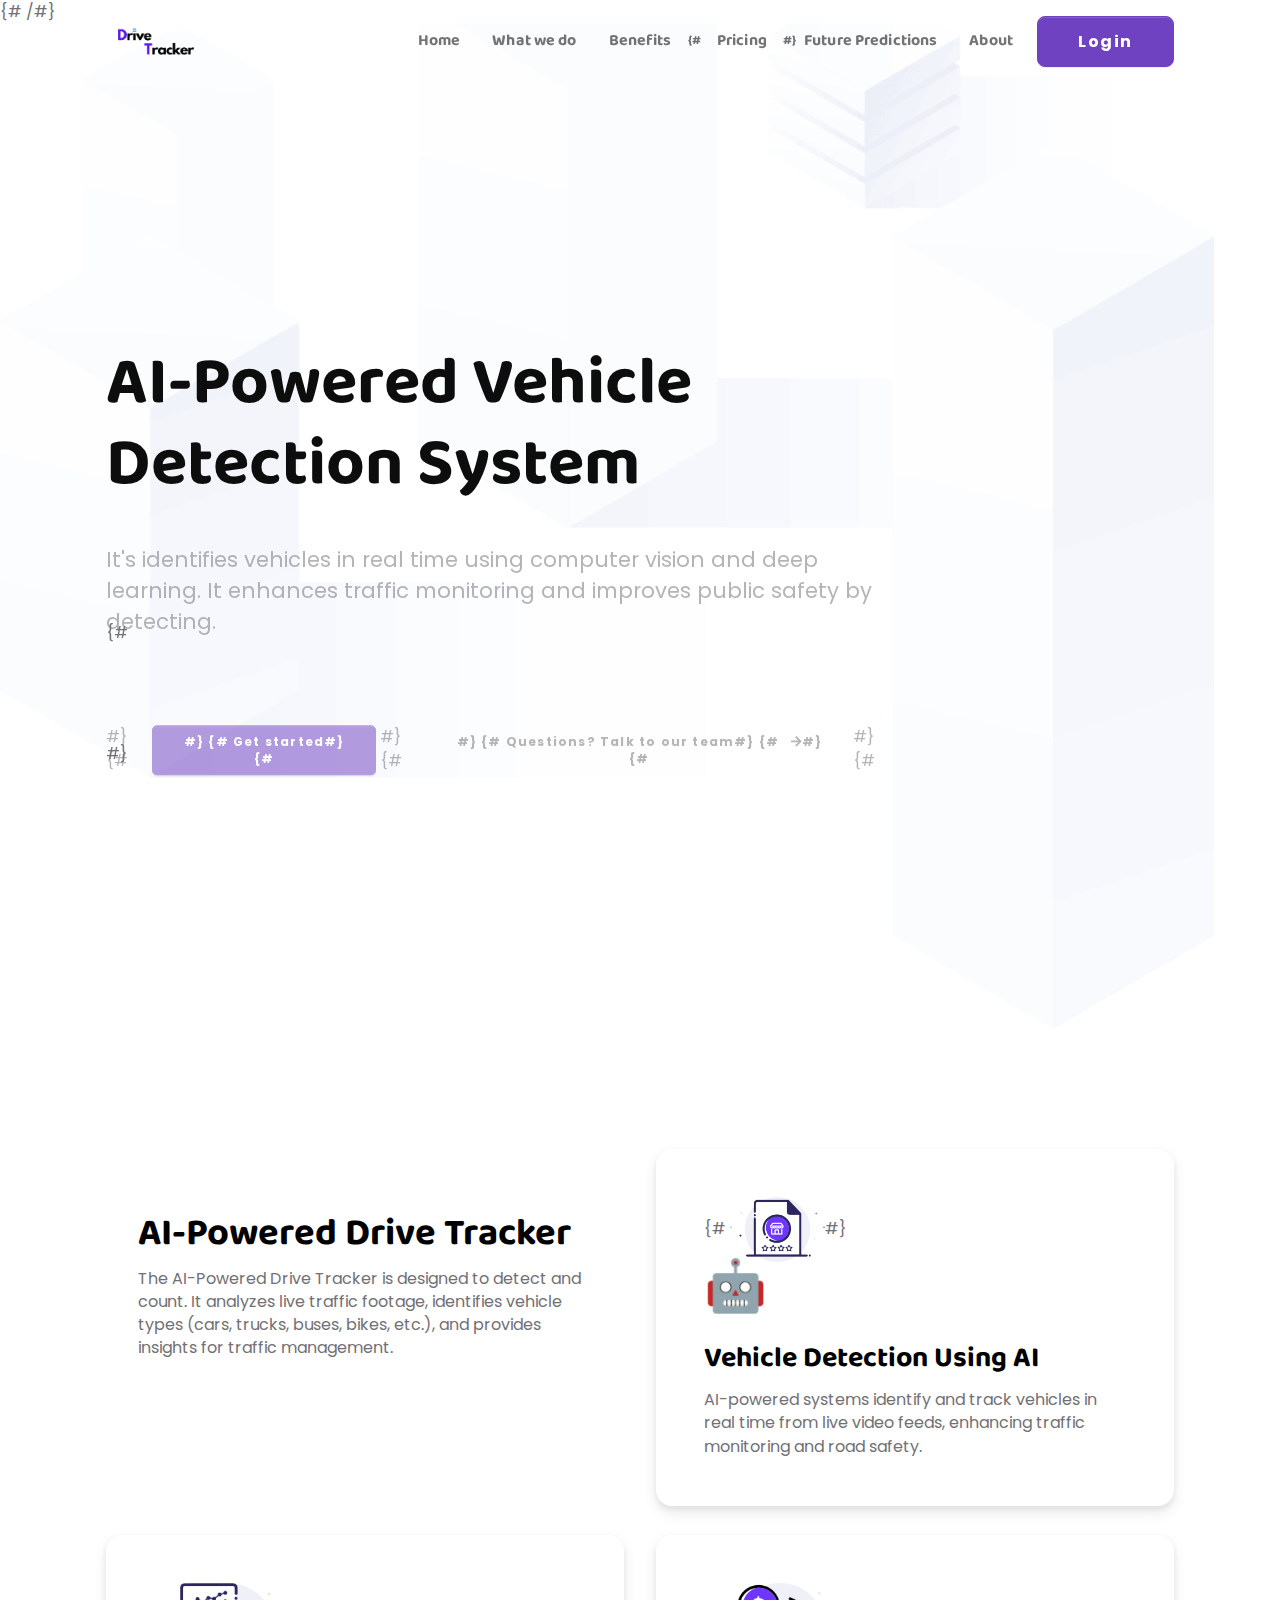
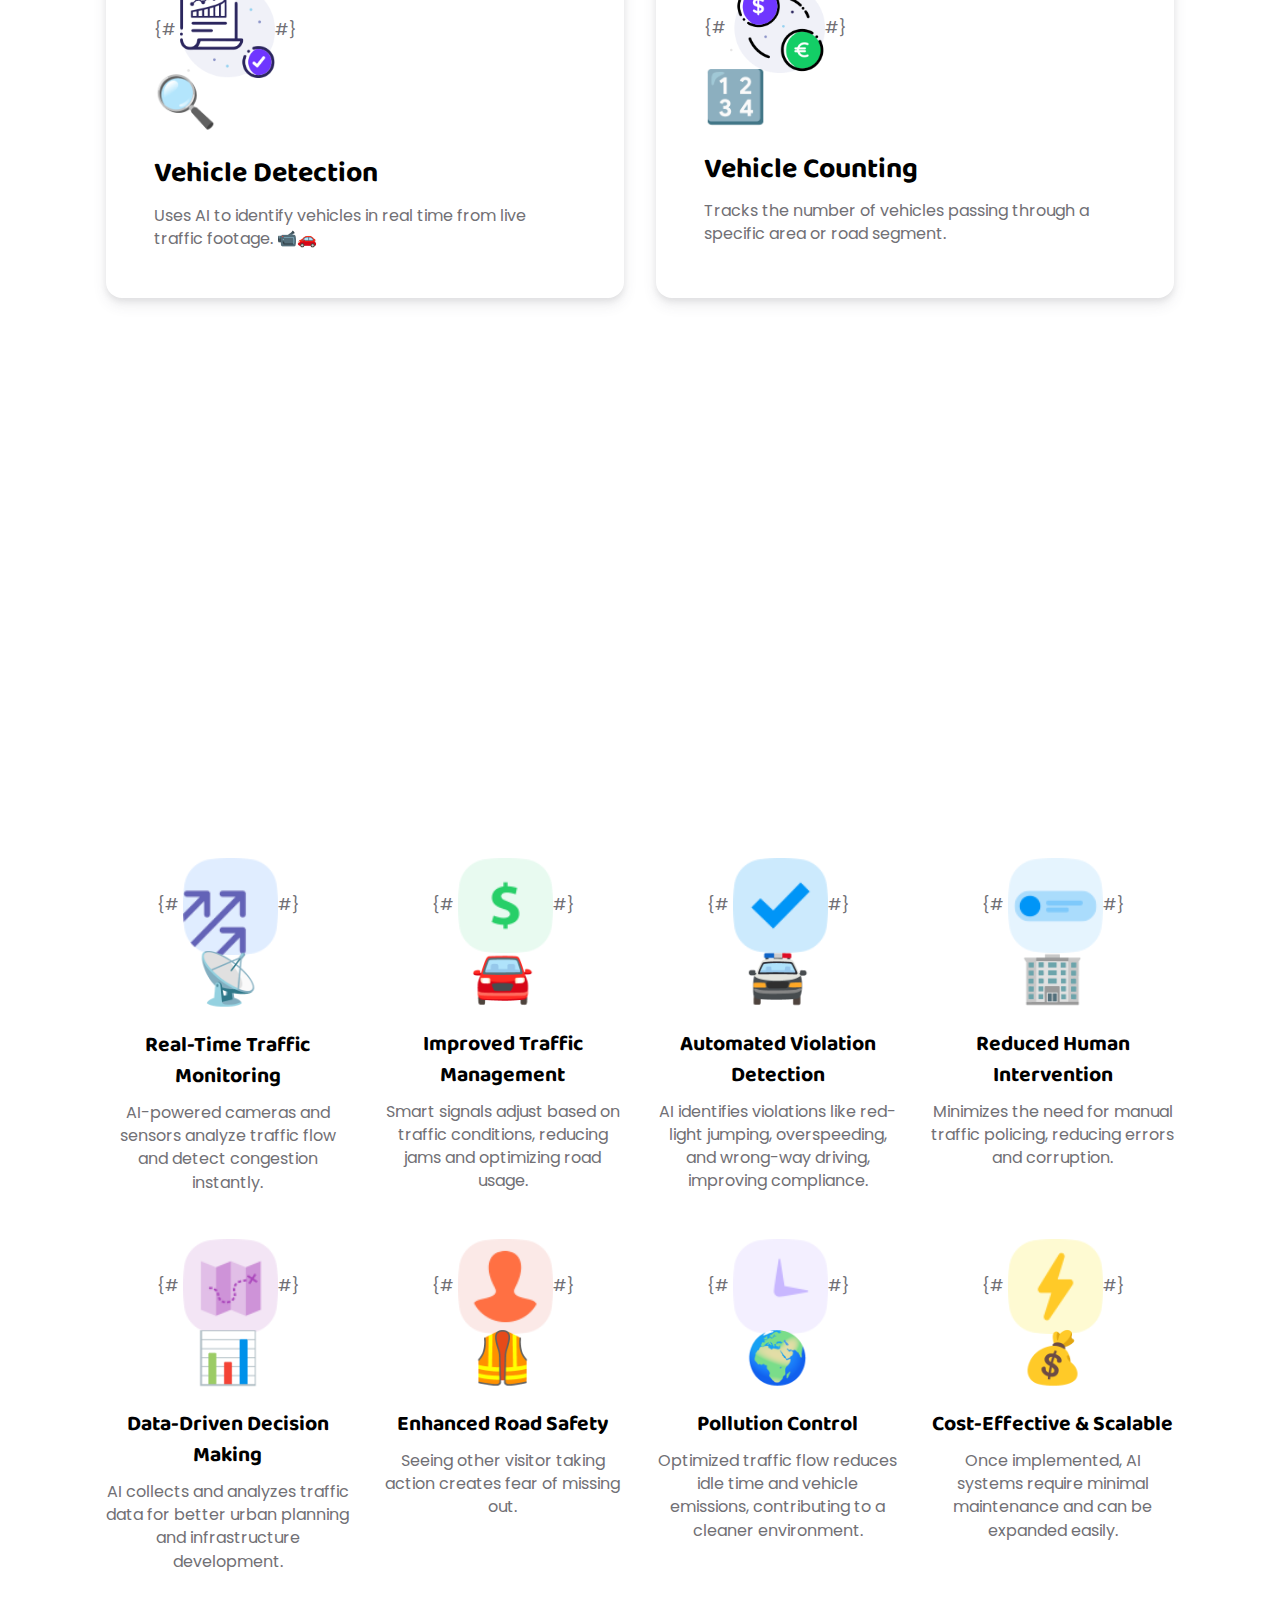
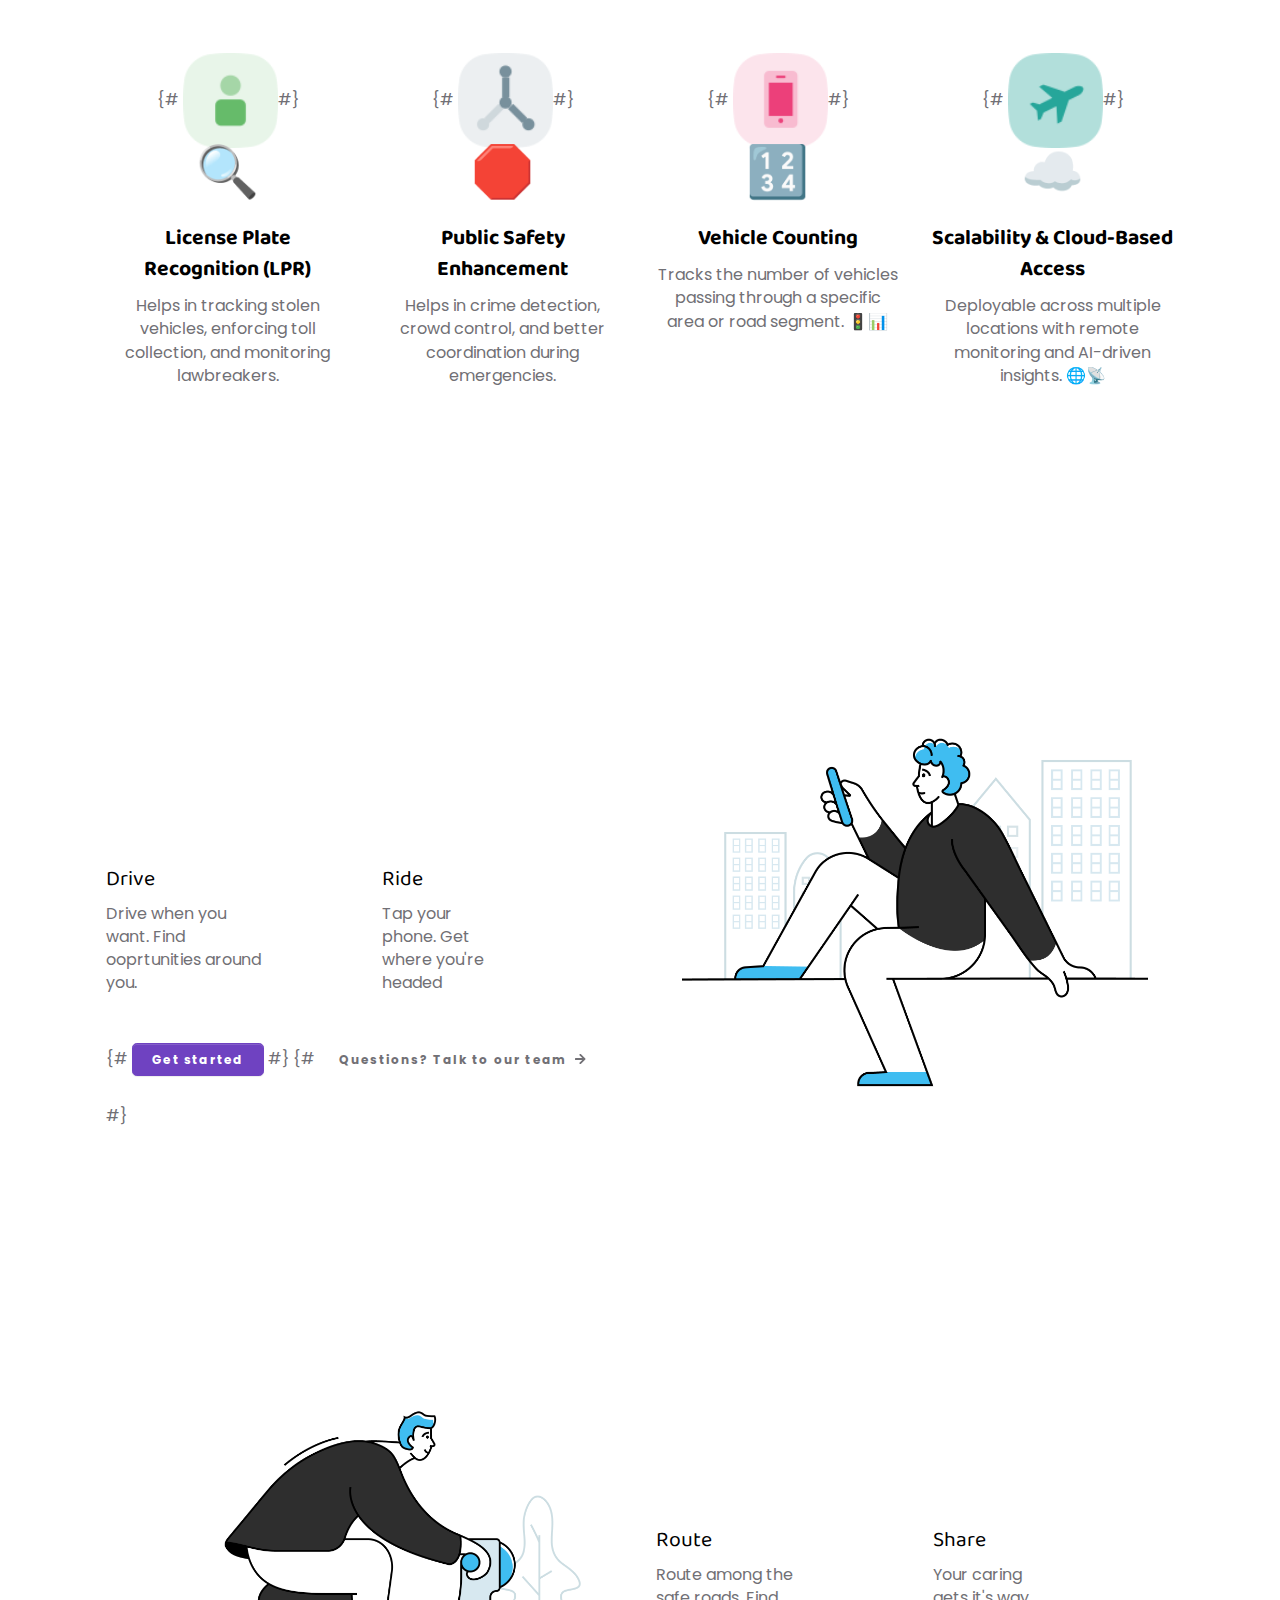
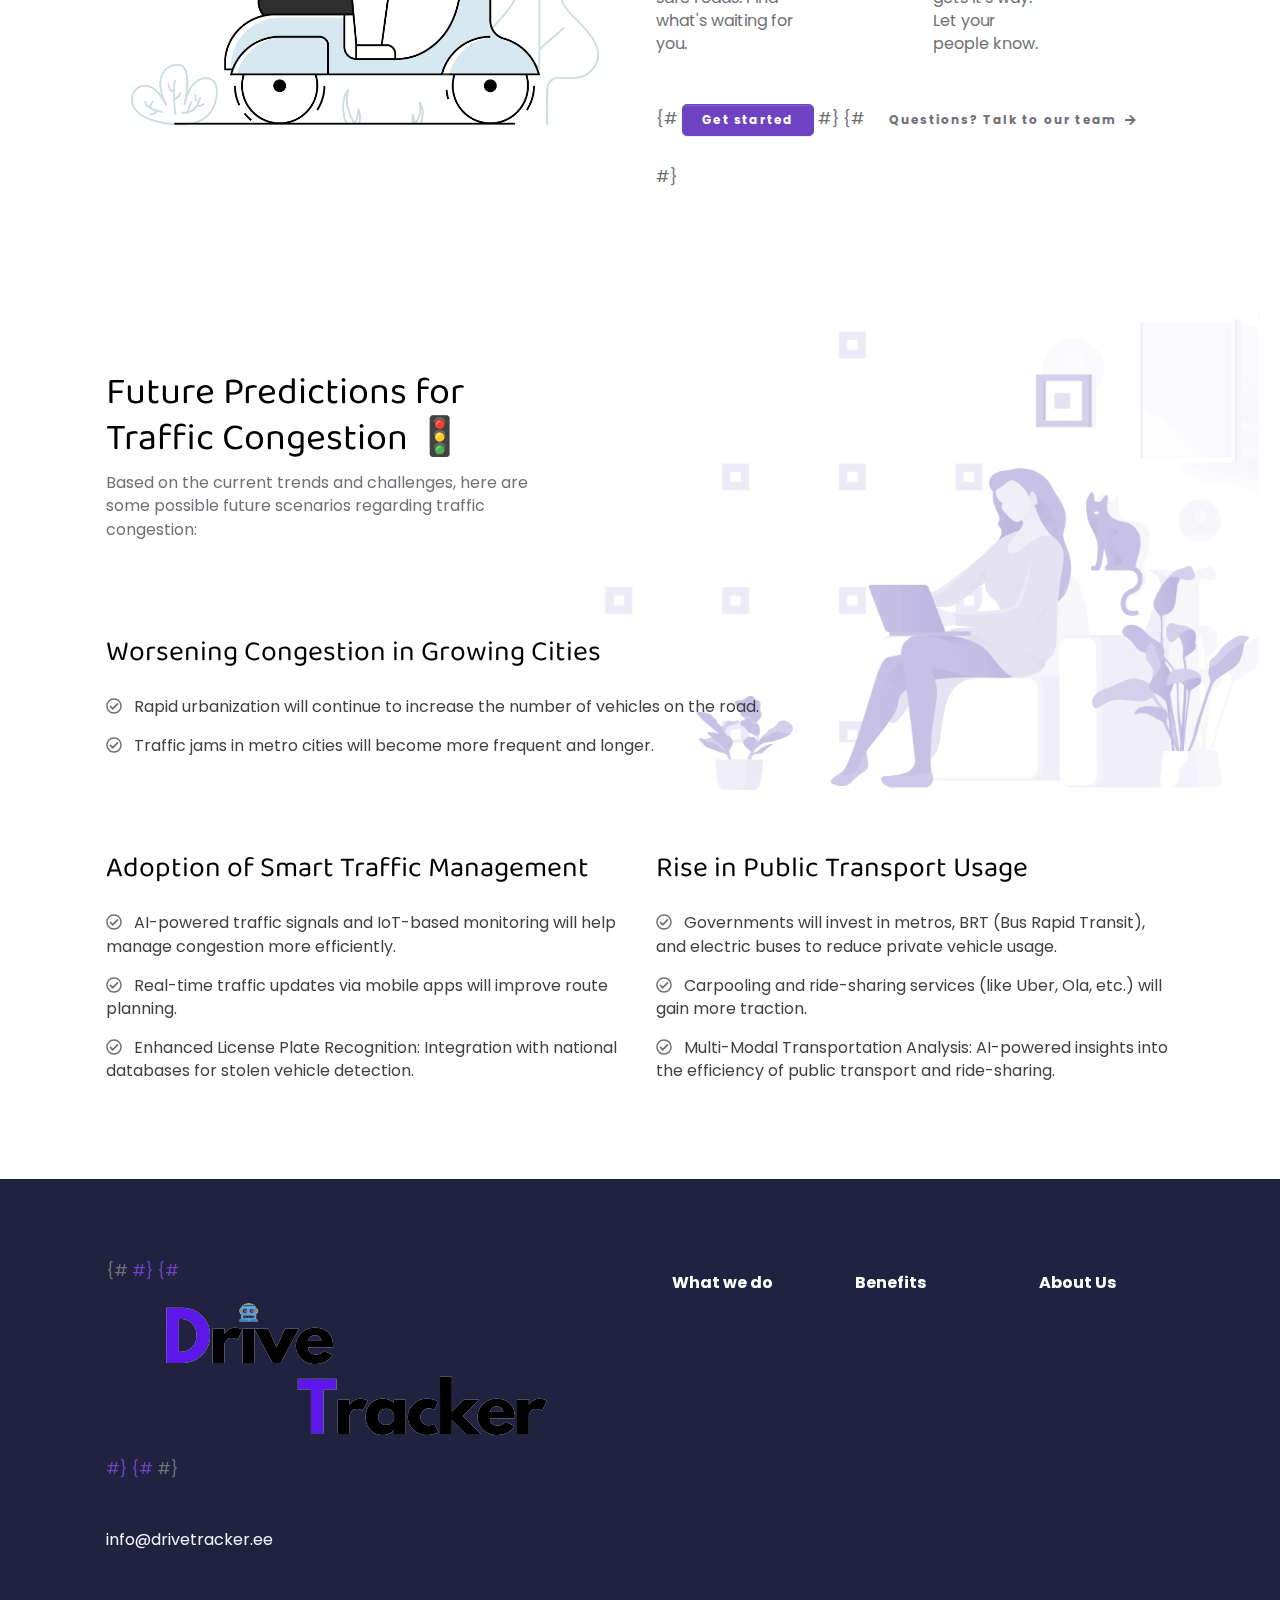
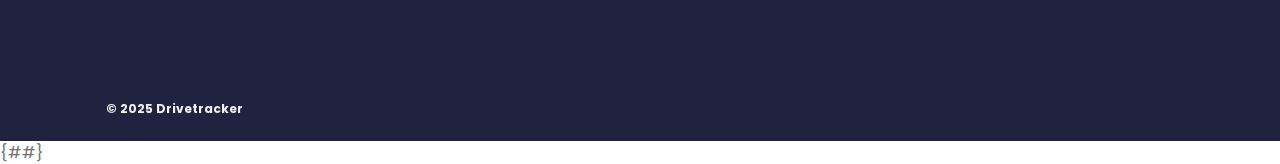
<file: base/templates/admin/indexUser.html>
<!DOCTYPE html>
<html lang="en-US" dir="ltr">

<head>
    <meta charset="utf-8">
    <meta http-equiv="X-UA-Compatible" content="IE=edge">
    <meta name="viewport" content="width=device-width, initial-scale=1">

    <!-- ===============================================-->
    <!--    Document Title-->
    <!-- ===============================================-->
    <title>DriveTracker</title>

    <!-- ===============================================-->
    <!--    Favicons-->
    <!-- ===============================================-->
    <link rel="apple-touch-icon" sizes="180x180" href="../../static/user/userResources/image/favicon.ico">
    <link rel="icon" type="image/png" sizes="32x32" href="../../static/user/userResources/image/favicon.ico">
    <link rel="icon" type="image/png" sizes="16x16" href="../../static/user/userResources/image/favicon.ico">
    <link rel="shortcut icon" type="image/x-icon" href="../../static/user/userResources/image/favicon.ico">
    {#    <link rel="manifest" href="../../static/user/userResources/image/manifest.json">/#}
    <meta name="msapplication-TileImage" content="../../static/user/userResources/image/mstile-150x150.png">
    <meta name="theme-color" content="#ffffff">

    <!-- ===============================================-->
    <!--    Stylesheets-->
    <!-- ===============================================-->
    <link rel="preconnect" href="https://fonts.googleapis.com">
    <link rel="preconnect" href="https://fonts.gstatic.com" crossorigin>
    <link href="https://fonts.googleapis.com/css2?family=Baloo+Bhaijaan+2:wght@400;500;600;700&amp;family=Poppins:ital,wght@0,400;0,500;0,600;0,700;1,300&amp;display=swap" rel="stylesheet">
    <link href="../../static/user/userResources/css/theme.min.css" rel="stylesheet"/>
    <link href="../../static/user/userResources/css/user.min.css" rel="stylesheet"/>
</head>

<body>
<!-- ===============================================-->
<!--    Main Content-->
<!-- ===============================================-->
<main class="main" id="top">
    <nav class="navbar navbar-expand-lg navbar-light fixed-top py-3" data-navbar-on-scroll="light">
        <div class="container">
            <a class="navbar-brand" href="/">
                <img src="../../static/user/userResources/image/DTbg.png" height="35" alt="logo"/>
            </a>
            <button class="navbar-toggler" type="button" data-bs-toggle="collapse" data-bs-target="#navbarSupportedContent" aria-controls="navbarSupportedContent" aria-expanded="false"
                    aria-label="Toggle navigation">
                <span class="navbar-toggler-icon"></span>
            </button>

            <div class="collapse navbar-collapse border-top border-lg-0 mt-4 mt-lg-0" id="navbarSupportedContent">
                <ul class="navbar-nav ms-auto pt-2 pt-lg-0 font-base align-items-center">
                    <li class="nav-item">
                        <a class="nav-link px-3" href="#home">Home</a>
                    </li>
                    <li class="nav-item">
                        <a class="nav-link px-3" href="#whatwedo">What we do</a>
                    </li>
                    <li class="nav-item">
                        <a class="nav-link px-3" href="#benefits">Benefits</a>
                    </li>
                    {#                    <li class="nav-item"><a class="nav-link px-3" href="#pricing">Pricing</a></li>#}
                    <li class="nav-item">
                        <a class="nav-link pl-3 me-3" href="#futureprediction">Future Predictions</a>
                    </li>
                    <li class="nav-item">
                        <a class="nav-link pl-3 me-3" href="#about">About</a>
                    </li>
                </ul>
                <a href="/login">
                    <button class="btn btn-primary">
                        Login
                    </button>
                </a>
            </div>
        </div>
    </nav>
    <section class="py-7 py-lg-10" id="home">
        <div class="bg-holder bg-size" style="background-image:url(../../static/user/userResources/image/illustration2.png);background-position:left top;background-size:contain;"></div>
        <!--/.bg-holder-->
        <div class="bg-holder d-none d-xxl-block hero-bg"
             style="background-image:url(../../static/user/userResources/image/illustration1.png);background-position:right top;background-size:contain;"></div>
        <!--/.bg-holder-->
        <div class="container">
            <div class="row align-items-center h-100 justify-content-center justify-content-lg-start">
                <div class="col-md-9 col-xxl-5 text-md-start text-center py-6 pt-8">
                    <h1 class="fs-4 fs-md-5 fs-xxl-4" data-zanim-xs='{"delay":0.3}' data-zanim-trigger="scroll">
                        AI-Powered Vehicle Detection System
                    </h1>
                    <p class="fs-1" data-zanim-xs='{"delay":0.5}' data-zanim-trigger="scroll">
                        It's identifies vehicles in real time using computer vision and deep learning. It enhances traffic monitoring and improves public safety by detecting.
                    </p>

                    {#                    <div class="d-flex flex-column flex-sm-row justify-content-center justify-content-md-start mt-5" data-zanim-xs='{"delay":0.5}' data-zanim-trigger="scroll">#}
                    {#                        <a class="btn btn-sm btn-primary me-1" href="#!" role="button">#}
                    {#                            Get started#}
                    {#                        </a>#}
                    {#                        <a class="btn btn-sm btn-default" href="#" role="button">#}
                    {#                            Questions? Talk to our team#}
                    {#                            <i class="fas fa-arrow-right ms-2"></i>#}
                    {#                        </a>#}
                    {#                    </div>#}
                </div>
            </div>
        </div>
    </section>

    <!-- ============================================-->
    <!-- <section> begin ============================-->
    <section id="whatwedo">
        <div class="container">
            <div class="row mb-4">
                <div class="col-md-6 h-100 text-center text-md-start p-0 p-md-5 pb-3">
                    <h2 class="mt-3">AI-Powered Drive Tracker</h2>
                    <p class="mb-0">
                        The AI-Powered Drive Tracker is designed to detect and count. It analyzes live traffic footage, identifies vehicle types (cars, trucks, buses, bikes, etc.), and provides
                        insights for traffic management.
                    </p>
                </div>
                <div class="col-md-6">
                    <div class="w-100 h-100 p-5 services-card-shadow rounded-4">
                        {#                        <img src="../../static/user/userResources/image/1.png" alt="Dashboard" style="width:95px;">#}
                        <h1> 🤖 </h1>
                        <h3 class="mt-3 lh-base">Vehicle Detection Using AI</h3>
                        <p class="mb-0">
                            AI-powered systems identify and track vehicles in real time from live video feeds, enhancing traffic monitoring and road safety.
                        </p>
                    </div>
                </div>
            </div>
            <div class="row mb-4">
                <div class="col-md-6">
                    <div class="w-100 h-100 p-5 services-card-shadow rounded-4">
                        {#                        <img src="../../static/user/userResources/image/2.png" alt="Comment" style="width:95px;"/>#}
                        <h1> 🔍 </h1>
                        <h3 class="mt-3 lh-base">Vehicle Detection</h3>
                        <p class="mb-0">Uses AI to identify vehicles in real time from live traffic footage. 📹🚗</p>
                    </div>
                </div>
                <div class="col-md-6">
                    <div class="w-100 h-100 p-5 services-card-shadow rounded-4">
                        {#                        <img src="../../static/user/userResources/image/3.png" alt="Tailored" style="width:95px;"/>#}
                        <h1> 🔢 </h1>
                        <h3 class="mt-3 lh-base">Vehicle Counting</h3>
                        <p class="mb-0">Tracks the number of vehicles passing through a specific area or road segment.</p>
                    </div>
                </div>
            </div>
        </div><!-- end of .container-->
    </section><!-- <section> close ============================-->
    <!-- ============================================-->


    <!-- ============================================-->
    <!-- <section> begin ============================-->
    <section id="benefits">
        <div class="container">
            <h1 class="text-center display-5 fw-semi-bold" data-zanim-xs='{"delay":0.3}' data-zanim-trigger="scroll">
                Benefits of an AI-Powered Traffic and Public Safety Management System 🚦
            </h1>
            <p class="text-center fs-0 fs-md-1" data-zanim-xs='{"delay":0.5}' data-zanim-trigger="scroll">
                The AI-Powered Traffic and Public Safety Management System utilizes artificial intelligence
                <br class="d-none d-lg-block"/>
                to monitor, analyze, and optimize traffic flow in real time. It enhances road safety by
                <br class="d-none d-lg-block"/>
                integrating video surveillance, object detection, license plate recognition, and
                <br class="d-none d-lg-block"/>
                automated violation detection. 🤖
                <br class="d-none d-lg-block"/>
            </p>
            <div class="row mb-4 mt-6">
                <div class="col-md-6 col-lg-3 text-center">
                    {#                    <img src="../../static/user/userResources/image/4.png" alt="Dashboard" style="width:95px;"/>#}
                    <h1> 📡 </h1>
                    <h4 class="mt-3 lh-base">Real-Time Traffic Monitoring</h4>
                    <p class="fs-0">AI-powered cameras and sensors analyze traffic flow and detect congestion instantly.</p>
                </div>
                <div class="col-md-6 col-lg-3 text-center">
                    {#                    <img src="../../static/user/userResources/image/5.png" alt="Comment" style="width:95px;"/>#}
                    <h1> 🚘 </h1>
                    <h4 class="mt-3 lh-base">Improved Traffic Management</h4>
                    <p class="fs-0">Smart signals adjust based on traffic conditions, reducing jams and optimizing road usage.</p>
                </div>
                <div class="col-md-6 col-lg-3 text-center">
                    {#                    <img src="../../static/user/userResources/image/6.png" alt="Tailored" style="width:95px;"/>#}
                    <h1> 🚔 </h1>
                    <h4 class="mt-3 lh-base">Automated Violation Detection</h4>
                    <p class="fs-0">AI identifies violations like red-light jumping, overspeeding, and wrong-way driving, improving compliance.</p>
                </div>
                <div class="col-md-6 col-lg-3 text-center">
                    {#                    <img src="../../static/user/userResources/image/8.png" alt="Dashboard" style="width:95px;"/>#}
                    <h1> 🏢 </h1>
                    <h4 class="mt-3 lh-base">Reduced Human Intervention</h4>
                    <p class="fs-0">Minimizes the need for manual traffic policing, reducing errors and corruption.</p>
                </div>
            </div>

            <div class="row mb-6">
                <div class="col-md-6 col-lg-3 text-center">
                    {#                    <img src="../../static/user/userResources/image/9.png" alt="Dashboard" style="width:95px;"/>#}
                    <h1> 📊 </h1>
                    <h4 class="mt-3 lh-base">Data-Driven Decision Making </h4>
                    <p class="fs-0">AI collects and analyzes traffic data for better urban planning and infrastructure development.</p>
                </div>
                <div class="col-md-6 col-lg-3 text-center">
                    {#                    <img src="../../static/user/userResources/image/7.png" alt="Dashboard" style="width:95px;"/>#}
                    <h1> 🦺 </h1>
                    <h4 class="mt-3 lh-base">Enhanced Road Safety</h4>
                    <p class="fs-0">Seeing other visitor taking action creates fear of missing out.</p>
                </div>
                <div class="col-md-6 col-lg-3 text-center">
                    {#                    <img src="../../static/user/userResources/image/10.png" alt="Dashboard" style="width:95px;"/>#}
                    <h1> 🌍 </h1>
                    <h4 class="mt-3 lh-base">Pollution Control </h4>
                    <p class="fs-0">Optimized traffic flow reduces idle time and vehicle emissions, contributing to a cleaner environment.</p>
                </div>
                <div class="col-md-6 col-lg-3 text-center">
                    {#                                        <img src="../../static/user/userResources/image/11.png" alt="Dashboard" style="width:95px;"/>#}
                    <h1> 💰 </h1>
                    <h4 class="mt-3 lh-base">Cost-Effective & Scalable </h4>
                    <p class="fs-0">Once implemented, AI systems require minimal maintenance and can be expanded easily.</p>
                </div>
            </div>

            <div class="row mb-6">
                <div class="col-md-6 col-lg-3 text-center">
                    {#                                <img src="../../static/user/userResources/image/12.png" alt="Dashboard" style="width:95px;"/>#}
                    <h1> 🔍 </h1>
                    <h4 class="mt-3 lh-base">License Plate Recognition (LPR)</h4>
                    <p class="fs-0">Helps in tracking stolen vehicles, enforcing toll collection, and monitoring lawbreakers.</p>
                </div>
                <div class="col-md-6 col-lg-3 text-center">
                    {#                                <img src="../../static/user/userResources/image/13.png" alt="Dashboard" style="width:95px;"/>#}
                    <h1> 🛑 </h1>
                    <h4 class="mt-3 lh-base">Public Safety Enhancement </h4>
                    <p class="fs-0">Helps in crime detection, crowd control, and better coordination during emergencies.</p>
                </div>
                <div class="col-md-6 col-lg-3 text-center">
                    {#                                <img src="../../static/user/userResources/image/14.png" alt="Dashboard" style="width:95px;"/>#}
                    <h1> 🔢 </h1>
                    <h4 class="mt-3 lh-base">Vehicle Counting</h4>
                    <p class="fs-0">Tracks the number of vehicles passing through a specific area or road segment. 🚦📊</p>
                </div>
                <div class="col-md-6 col-lg-3 text-center">
                    {#                                <img src="../../static/user/userResources/image/15.png" alt="Dashboard" style="width:95px;"/>#}
                    <h1> ☁️ </h1>
                    <h4 class="mt-3 lh-base">Scalability & Cloud-Based Access</h4>
                    <p class="fs-0">Deployable across multiple locations with remote monitoring and AI-driven insights. 🌐📡</p>
                </div>
            </div>

        </div><!-- end of .container-->
    </section><!-- <section> close ============================-->
    <!-- ============================================-->


    <!-- ============================================-->
    <!-- <section> begin ============================-->
    <section id="pricing">
        <div class="container">
            <div class="row flex-center">
                <div class="col-md-6 text-center text-md-start">
                    <h4 class="fw-normal fs-3" data-zanim-xs='{"delay":0.3}' data-zanim-trigger="scroll">Your safety is always <br/>a top priority</h4>
                    <p class="fs-0 pe-xl-8" data-zanim-xs='{"delay":0.5}' data-zanim-trigger="scroll">We are committed to help drivers and riders get where they want to go with confidence</p>
                    <div class="d-flex justify-content-space-between align-item-center my-3 mt-2">
                        <div>
                            <h4 class="fw-normal fs-1">Drive</h4>
                            <p class="my-1 fs-0 pe-xl-8">Drive when you want. Find ooprtunities around you.</p>
                        </div>
                        <div>
                            <h4 class="fw-normal fs-1">Ride</h4>
                            <p class="my-1 fs-0 pe-xl-8">Tap your phone. Get where you're headed</p>
                        </div>
                    </div>
                    {#                    <button class="btn btn-sm btn-primary my-4 me-1" href="#!" role="button">Get started</button>#}
                    {#                    <a class="btn btn-sm my-2 btn-default" href="#" role="button">Questions? Talk to our team<i class="fas fa-arrow-right ms-2"></i></a>#}
                </div>
                <div class="col-md-6 mb-4"><img class="w-100" src="../../static/user/userResources/image/illustration4.png" alt="..."/></div>
            </div>
        </div><!-- end of .container-->
    </section><!-- <section> close ============================-->
    <!-- ============================================-->


    <!-- ============================================-->
    <!-- <section> begin ============================-->
    <section>
        <div class="container">
            <div class="row align-items-center">
                <div class="col-md-6 mb-4"><img class="w-100" src="../../static/user/userResources/image/illustration5.png" alt="..."/></div>
                <div class="col-md-6 text-center text-md-start">
                    <h4 class="fs-3 fw-normal" data-zanim-xs='{"delay":0.3}' data-zanim-trigger="scroll">Move the way you want, <br/>Roads are open</h4>
                    <p class="fs-0 pe-xl-7" data-zanim-xs='{"delay":0.5}' data-zanim-trigger="scroll">Opportunity is everything. Get out there and find it with Uber.</p>
                    <div class="d-flex justify-content-center align-item-center my-3 mt-2">
                        <div>
                            <h4 class="fw-normal fs-1">Route</h4>
                            <p class="my-1 fs-0 pe-xl-8">Route among the safe roads. Find what's waiting for you.</p>
                        </div>
                        <div>
                            <h4 class="fw-normal fs-1">Share</h4>
                            <p class="my-1 fs-0 pe-xl-8">Your caring gets it's way. Let your people know.</p>
                        </div>
                    </div>
                    {#                    <button class="btn btn-sm btn-primary btn-bg-purple my-4 me-1" href="#!" role="button">Get started</button>#}
                    {#                    <a class="btn btn-sm my-2 btn-default" href="#" role="button">Questions? Talk to our team<i class="fas fa-arrow-right ms-2"></i></a>#}
                </div>
            </div>
        </div><!-- end of .container-->
    </section><!-- <section> close ============================-->
    <!-- ============================================-->

    <section class="p-0" id="futureprediction">
        <div class="bg-holder d-none d-lg-block" style="background-image:url(../../static/user/userResources/image/illustration6.png);background-position:right top;background-size:contain;"></div>
        <!--/.bg-holder-->
        <div class="container">
            <div class="row align-items-center">
                <div class="col-12 col-lg-7 col-xl-5 text-lg-start text-center">
                    <h1 class="fs-3 fw-normal mt-6">
                        Future Predictions for Traffic Congestion 🚦
                    </h1>
                    <p class="fs-0">
                        Based on the current trends and challenges, here are some possible future scenarios regarding traffic congestion:
                    </p>
                </div>
            </div>
            <div class="row align-items-center mt-7">
                <h4 class="fs-2 fw-normal">Worsening Congestion in Growing Cities</h4>
                <ul class="list-unstyled py-3">
                    <li class="mb-3 text-900"><span class="far fa-check-circle text-700 me-2"></span>
                        Rapid urbanization will continue to increase the number of vehicles on the road.
                    </li>
                    <li class="mb-3 text-900"><span class="far fa-check-circle text-700 me-2"></span>
                        Traffic jams in metro cities will become more frequent and longer.
                    </li>
                </ul>
            </div>
        </div>
    </section>

    <section class="py-5">
        <div class="container" id="auto">
            <div class="row align-items-center">
                <div class="col-md-6 text-md-start">
                    <h4 class="fs-2 fw-normal">
                        Adoption of Smart Traffic Management
                    </h4>
                    <ul class="list-unstyled py-3">
                        <li class="mb-3 text-900"><span class="far fa-check-circle text-700 me-2"></span>
                            AI-powered traffic signals and IoT-based monitoring will help manage congestion more efficiently.
                        </li>
                        <li class="mb-3 text-900"><span class="far fa-check-circle text-700 me-2"></span>
                            Real-time traffic updates via mobile apps will improve route planning.
                        </li>
                        <li class="mb-3 text-900"><span class="far fa-check-circle text-700 me-2"></span>
                            Enhanced License Plate Recognition: Integration with national databases for stolen vehicle detection.
                        </li>
                    </ul>
                </div>
                <div class="col-md-6 mt-4 mt-md-0 text-start">
                    <h4 class="fs-2 fw-normal">
                        Rise in Public Transport Usage
                    </h4>
                    <ul class="list-unstyled py-3">
                        <li class="mb-3 text-900">
                            <span class="far fa-check-circle text-700 me-2"></span>
                            Governments will invest in metros, BRT (Bus Rapid Transit), and electric buses to reduce private vehicle usage.
                        </li>
                        <li class="mb-3 text-900">
                            <span class="far fa-check-circle text-700 me-2"></span>
                            Carpooling and ride-sharing services (like Uber, Ola, etc.) will gain more traction.
                        </li>
                        <li class="mb-3 text-900">
                            <span class="far fa-check-circle text-700 me-2"></span>
                            Multi-Modal Transportation Analysis: AI-powered insights into the efficiency of public transport and ride-sharing.
                        </li>
                    </ul>
                </div>
            </div>
        </div>
    </section>

    <!-- ============================================-->

    <!-- ============================================-->

    <section class="py-0 bg-1000" id="about">
        <div class="container">
            <div class="row py-7">
                <div class="col-12 col-sm-12 col-lg-6 mb-4 order-0 order-sm-0">
{#                    <a class="text-decoration-none" href="#">#}
{#                        <img src="../../static/user/userResources/image/DTbg.png" alt=""/>#}
{#                    </a>#}
                    <p class="text-light mt-5">info@drivetracker.ee</p>
                </div>

                <!-- begin ============================================-->

                <div class="col-3 col-sm-4 col-lg-2 mb-3 order-2 order-sm-1">
                    <h5 class="lh-lg fw-bold text-light font-sans-serif">
                        <a class="nav-link text-white" href="#whatwedo">What we do</a>
                    </h5>
                </div>
                <div class="col-6 col-sm-4 col-lg-2 mb-3 order-3 order-sm-2">
                    <h5 class="lh-lg fw-bold text-light font-sans-serif">
                        <a class="nav-link text-white" href="#benefits">Benefits</a>
                    </h5>
                </div>
                <div class="col-6 col-sm-4 col-lg-2 mb-3 order-3 order-sm-2">
                    <h5 class="lh-lg fw-bold text-light font-sans-serif">
                        <a class="nav-link text-white" href="#about">About Us</a>
                    </h5>
                </div>


                <!-- close ============================================-->
            </div>
        </div>

        <!-- ============================================-->

        <!-- <section> begin ============================-->
        <section class="py-0 bg-1000">
            <div class="container">
                <div class="row justify-content-md-between justify-content-evenly py-3">
                    <div class="col-12 col-sm-8 col-md-6 col-lg-auto text-center text-md-start">
                        <p class="fs--1 my-2 fw-bold text-200">&copy; 2025 Drivetracker</p>
                    </div>

                </div>
            </div><!-- end of .container-->
        </section><!-- <section> close ============================-->

        <!-- ============================================-->
    </section>
</main><!-- ===============================================-->
<!--    End of Main Content-->
<!-- ===============================================-->


<!-- ===============================================-->
<!--    JavaScripts-->
<!-- ===============================================-->
<script src="../../static/user/userResources/js/popper.min.js"></script>
<script src="../../static/user/userResources/js/bootstrap.min.js"></script>
<script src="../../static/user/userResources/js/anchor.min.js"></script>
<script src="../../static/user/userResources/js/is.min.js"></script>
<script src="../../static/user/userResources/js/all.min.js"></script>
<script src="../../static/user/userResources/js/lodash.min.js"></script>
{#<script src="https://polyfill.io/v3/polyfill.min.js?features=window.scroll"></script>#}
<script src="../../static/user/userResources/js/gsap.min.js"></script>
<script src="../../static/user/userResources/js/imagesloaded.pkgd.js"></script>
<script src="../../static/user/userResources/js/customEase.js"></script>
<script src="../../static/user/userResources/js/scrollToPlugin.js"></script>
<!--script(src=`${CWD}vendors/gsap/drawSVGPlugin.js`)-->
<script src="../../static/user/userResources/js/theme.js"></script>
</body>

</html>
</file>
